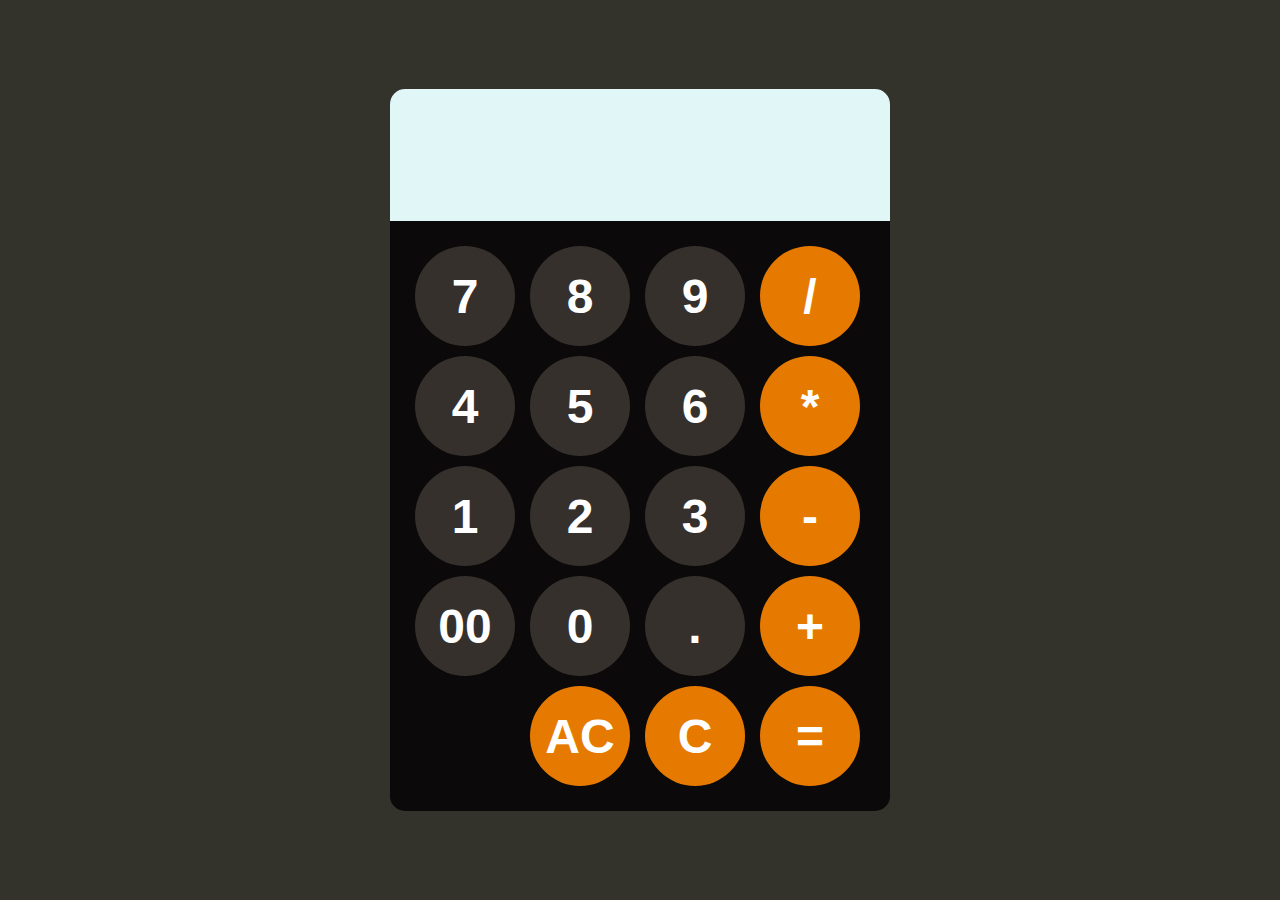
<file: S3/index.html>
<!DOCTYPE html>
<html lang="en">
<head>
    <meta charset="UTF-8">
    <meta name="viewport" content="width=device-width, initial-scale=1.0">
    <title>Document</title>
    <link rel="stylesheet" href="style.css">
</head>
<body>
    <div id="calculator">
        <input id="display" readonly>
        <div id="keys">
            <button onclick="appendToDisplay('7')">7</button>
            <button onclick="appendToDisplay('8')">8</button>
            <button onclick="appendToDisplay('9')">9</button>
            <button onclick="appendToDisplay('/')" class="operator-btn">/</button>
            
            <button onclick="appendToDisplay('4')">4</button>
            <button onclick="appendToDisplay('5')">5</button>
            <button onclick="appendToDisplay('6')">6</button>
            <button onclick="appendToDisplay('*')" class="operator-btn">*</button>
            <button onclick="appendToDisplay('1')">1</button>
            <button onclick="appendToDisplay('2')">2</button>
            <button onclick="appendToDisplay('3')">3</button>
            <button onclick="appendToDisplay('-')" class="operator-btn">-</button>
            <button onclick="appendToDisplay('00')">00</button>
            <button onclick="appendToDisplay('0')">0</button>
            <button onclick="appendToDisplay('.')">.</button>
            <button onclick="appendToDisplay('+')" class="operator-btn">+</button>
            <button onclick="appendToDisplay('')" class="hidden-btn"></button>
            <button onclick="clearDisplay()" class="operator-btn">AC</button>
            <button onclick="display.value = display.value.toString().slice(0,-1)" class="operator-btn">C</button>
            <button onclick="calculate()" class="operator-btn">=</button>
            
        </div>
    </div>
    
    <script src="script.js"></script>
</body>
</html>
</file>
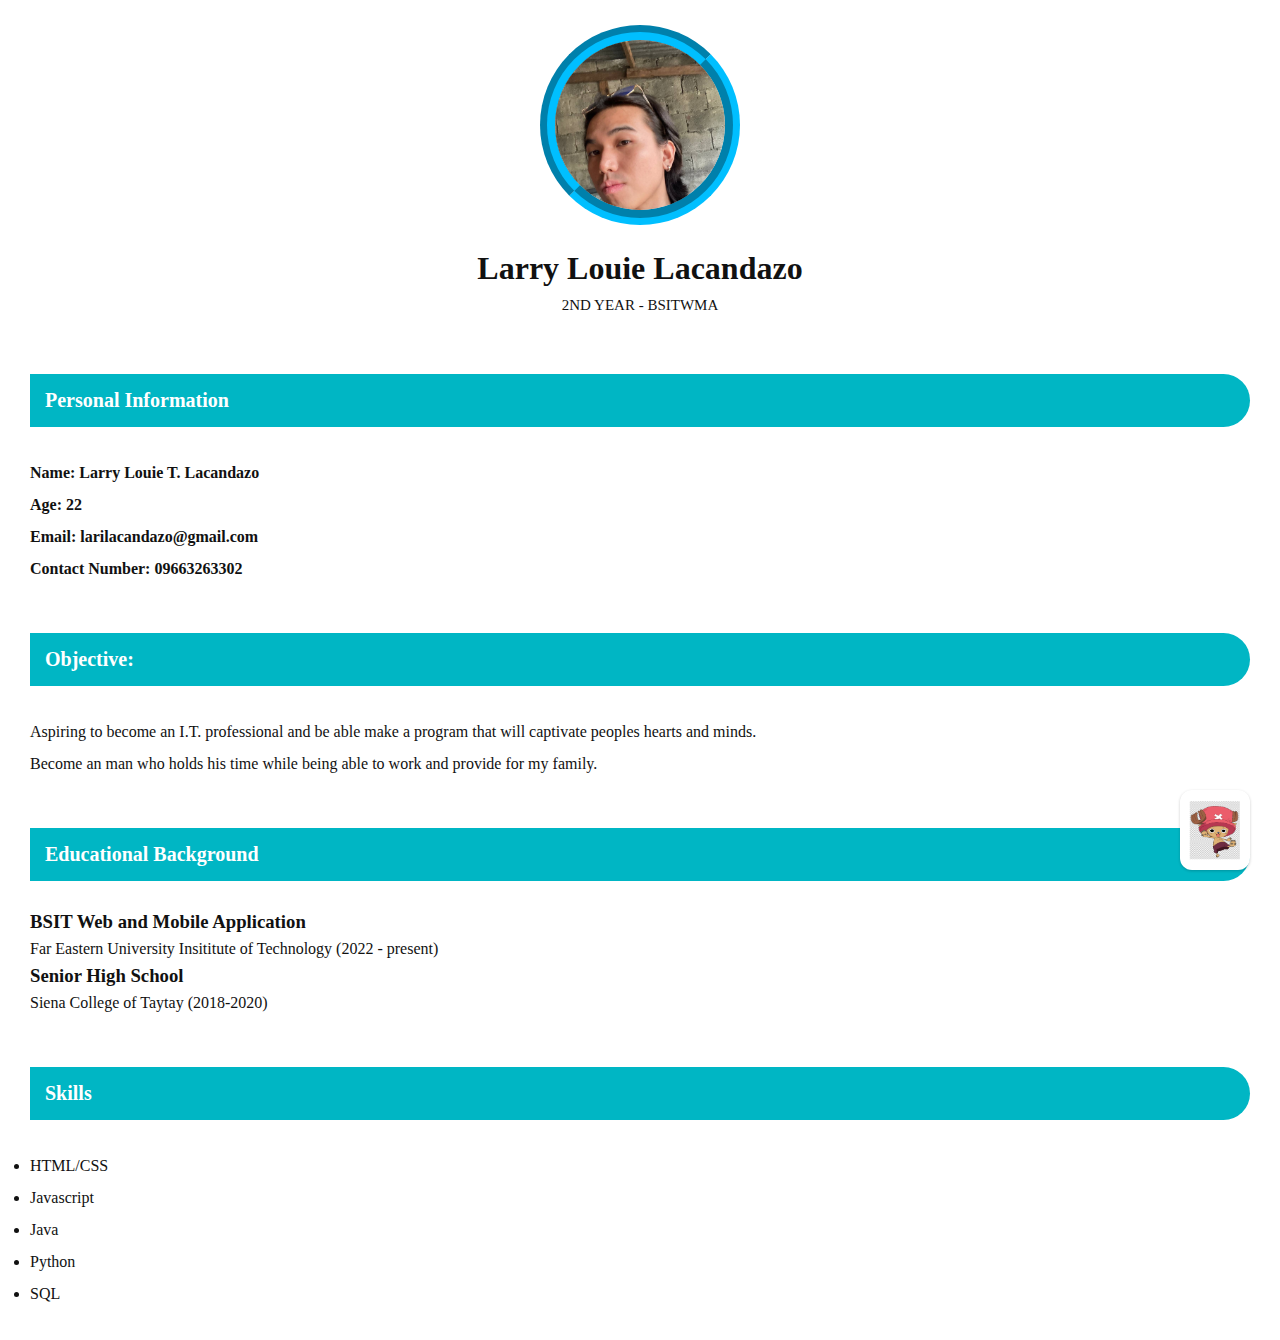
<file: TSA1/index.html>
<!DOCTYPE html>
<html lang="en">
<head>
    <meta charset="UTF-8">
    <meta name="viewport" content="width=device-width, initial-scale=1.0">
    <title>Lacandazo's Resume</title>
    <link rel="stylesheet" href="Style.css">
</head>
<body>
    
    <div class="container">
        <div class="header">
            <div class="img-area">
                <img src="img.jpg" alt="">
            </div>
            <h1>Larry Louie Lacandazo</h1>
            <h3>2nd year - BSITWMA</h3>
        </div>

        <div class="main">
            <div class="left">
                <h2>Personal Information</h2>
                <p><strong>Name: Larry Louie T. Lacandazo </strong></p>
                <p><strong>Age: 22</strong></p>
                <p><strong>Email: larilacandazo@gmail.com</strong></p>
                <p><strong>Contact Number: 09663263302</strong></p>
                <br>

                <h2>Objective:</h2>
                <p>Aspiring to become an I.T. professional and be able make a program that will captivate peoples hearts and minds.</p>
                <p>Become an man who holds his time while being able to work and provide for my family. </p>
                <br>

                <h2>Educational Background</h2>
                <h3>BSIT Web and Mobile Application</h3>
                <p>Far Eastern University Insititute of Technology (2022 - present)</p>
                <h3>Senior High School</h3>
                <p>Siena College of Taytay (2018-2020)</p>
                <br>

                <h2>Skills</h2>
                <ul>
                    <li>HTML/CSS</li>
                    <li>Javascript</li>
                    <li>Java</li>
                    <li>Python</li>
                    <li>SQL</li>
                </ul>
            </div>
        </div>
    </div>
    
    <button class="toggleBtn" onclick="modeToggle()">
        <img src="chopa.png" alt="">
        <img src="chopaa.jpg" alt="">
    </button>

    <script src="java.js"></script>
</body>
</html>
</file>
<file: S3/style.css>
body{
    margin: 0;
    display: flex;
    justify-content: center;
    align-items: center;
    height: 100vh;
    background-color: rgb(51, 51, 43);
}
#calculator{
    font-family: Arial, sans-serif;
    background-color: hsl(0, 9%, 4%);
    border-radius: 15px;
    max-width: 500px;
    overflow: hidden;
}
#display{
    width: 100%;
    padding: 20px;
    font-size: 5rem;
    text-align: left;
    border: none;
    background-color: rgb(225, 247, 247);
}
#keys{
    display: grid;
    grid-template-columns: repeat(4, 1fr);
    gap: 10px;
    padding: 25px;
}
button{
    width: 100px;
    height: 100px;
    border-radius: 50px;
    border: none;
    background-color: hsl(30, 10%, 19%);
    color: white;
    font-size: 3rem;
    font-weight: bold;
    cursor: pointer;
}
button:hover{
    background-color: hsl(0, 0%, 30%);
}
button:active{
    background-color: hsl(0, 0%, 50%);
}
.operator-btn{
    background-color: hsl(32, 100%, 45%);
}
.operator-btn:hover{
    background-color: hsl(32, 100%, 60%);
}
.operator-btn:active{
    background-color: hsl(32, 100%, 80%);
}
.hidden-btn{
    opacity: 0;
}
</file>
<file: TSA1/Style.css>
:root{
    --bg-light:#fff;
    --dark-secondary-color: #0000ff;

}
*{
    box-sizing: border-box;
    margin: 0;
    padding: 0;
    font-family: montserrat;
}
body{
    color: var(--primary-color);
    background: var(--bg-light);
}

.header {
    text-align: center;
}
.header h1{
    margin-bottom: 10px;
}
.header h3{
    text-transform: uppercase;
    font-size: 15px;
    font-weight: 500;
}
.img-area{
    width: 200px;
    height: 200px;
    border-radius: 50%;
    overflow: hidden;
    margin: 25px auto;
    border: 15px groove deepskyblue;
}
.img-area img{
    width: 100%;    
}
.main{
    display:flex;
    flex-wrap: wrap;
}
.left{
    flex: 1;
    padding: 30px;
}
.left p{
    line-height: 2;
}
.left ul li{
    line-height: 2;
}
h2 {
    background: #00b6c4;
    padding: 15px;
    color: #fff;
    margin: 30px 0;
    font-size: 20px;
    border-radius: 0 50px 50px 0;
}
.light-mode{
    --bg-light: #fff;
    --primary-color: #111;
}

.dark-mode{
    --bg-light: #111;
    --primary-color: #fff;
}
.toggleBtn{
    position: fixed;
    bottom: 30px;
    right: 30px;
    width: 70px;
    height: 80px;
    cursor: pointer;
    border: none;
    background: #fff;
    border-radius: 12px;
    box-shadow: 0 1px 3px #00000033;
    z-index: 10;
}
.toggleBtn img{
    position: absolute;
    top: 50%;
    left: 50%;
    transform: translate(-50%, -50%);
    width: 72%;
    height: 72%;
}

.toggleBtnDarkMode{background: #222;}
.displayNone{display: none;}
.displayBlock{display: block;}
</file>
